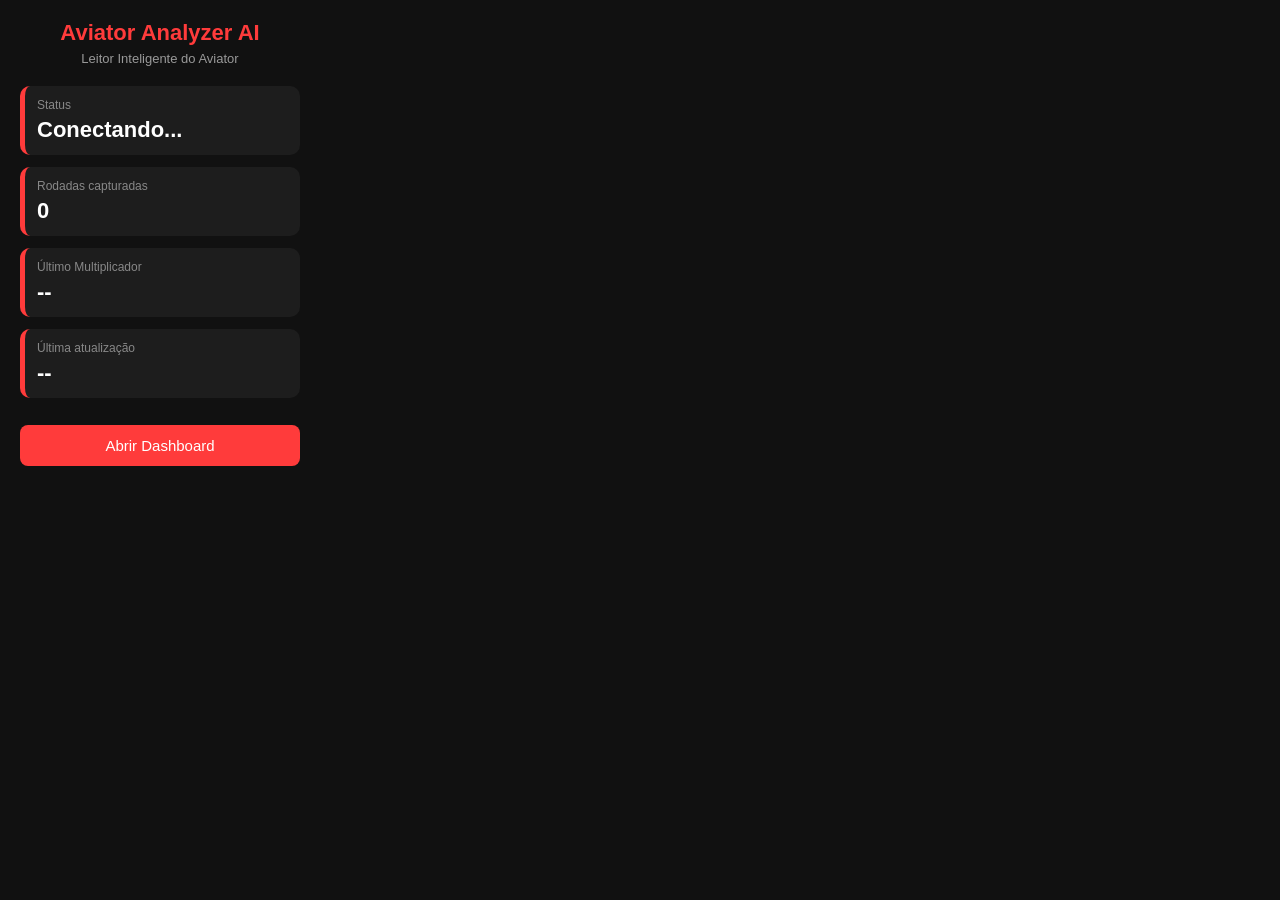
<file: aviator/extension/popup.html>
<!DOCTYPE html>
<html lang="pt-BR">

<head>

<meta charset="UTF-8">

<meta name="viewport" content="width=device-width, initial-scale=1.0">

<title>Aviator Analyzer AI</title>

<link rel="stylesheet" href="popup.css">

</head>

<body>

<div class="container">

    <h1>Aviator Analyzer AI</h1>

    <p class="subtitulo">
        Leitor Inteligente do Aviator
    </p>

    <div class="card">

        <span class="titulo">
            Status
        </span>

        <span
            id="status"
            class="valor">
            Conectando...
        </span>

    </div>

    <div class="card">

        <span class="titulo">
            Rodadas capturadas
        </span>

        <span
            id="total"
            class="valor">
            0
        </span>

    </div>

    <div class="card">

        <span class="titulo">
            Último Multiplicador
        </span>

        <span
            id="ultimo"
            class="valor">
            --
        </span>

    </div>

    <div class="card">

        <span class="titulo">
            Última atualização
        </span>

        <span
            id="hora"
            class="valor">
            --
        </span>

    </div>

    <button id="abrirDashboard">

        Abrir Dashboard

    </button>

</div>

<script src="popup.js"></script>

</body>

</html>
</file>
<file: aviator/extension/popup.css>
*{
    margin:0;
    padding:0;
    box-sizing:border-box;
    font-family:Arial, Helvetica, sans-serif;
}

body{

    width:320px;

    background:#111;

    color:#FFF;

}

.container{

    padding:20px;

}

h1{

    text-align:center;

    font-size:22px;

    color:#ff3b3b;

    margin-bottom:5px;

}

.subtitulo{

    text-align:center;

    color:#999;

    margin-bottom:20px;

    font-size:13px;

}

.card{

    background:#1d1d1d;

    border-radius:10px;

    padding:12px;

    margin-bottom:12px;

    border-left:5px solid #ff3b3b;

}

.titulo{

    display:block;

    color:#888;

    font-size:12px;

}

.valor{

    display:block;

    margin-top:5px;

    font-size:22px;

    font-weight:bold;

    color:#fff;

}

button{

    width:100%;

    margin-top:15px;

    padding:12px;

    border:none;

    border-radius:8px;

    background:#ff3b3b;

    color:white;

    font-size:15px;

    cursor:pointer;

    transition:.2s;

}

button:hover{

    background:#ff5555;

}
</file>
